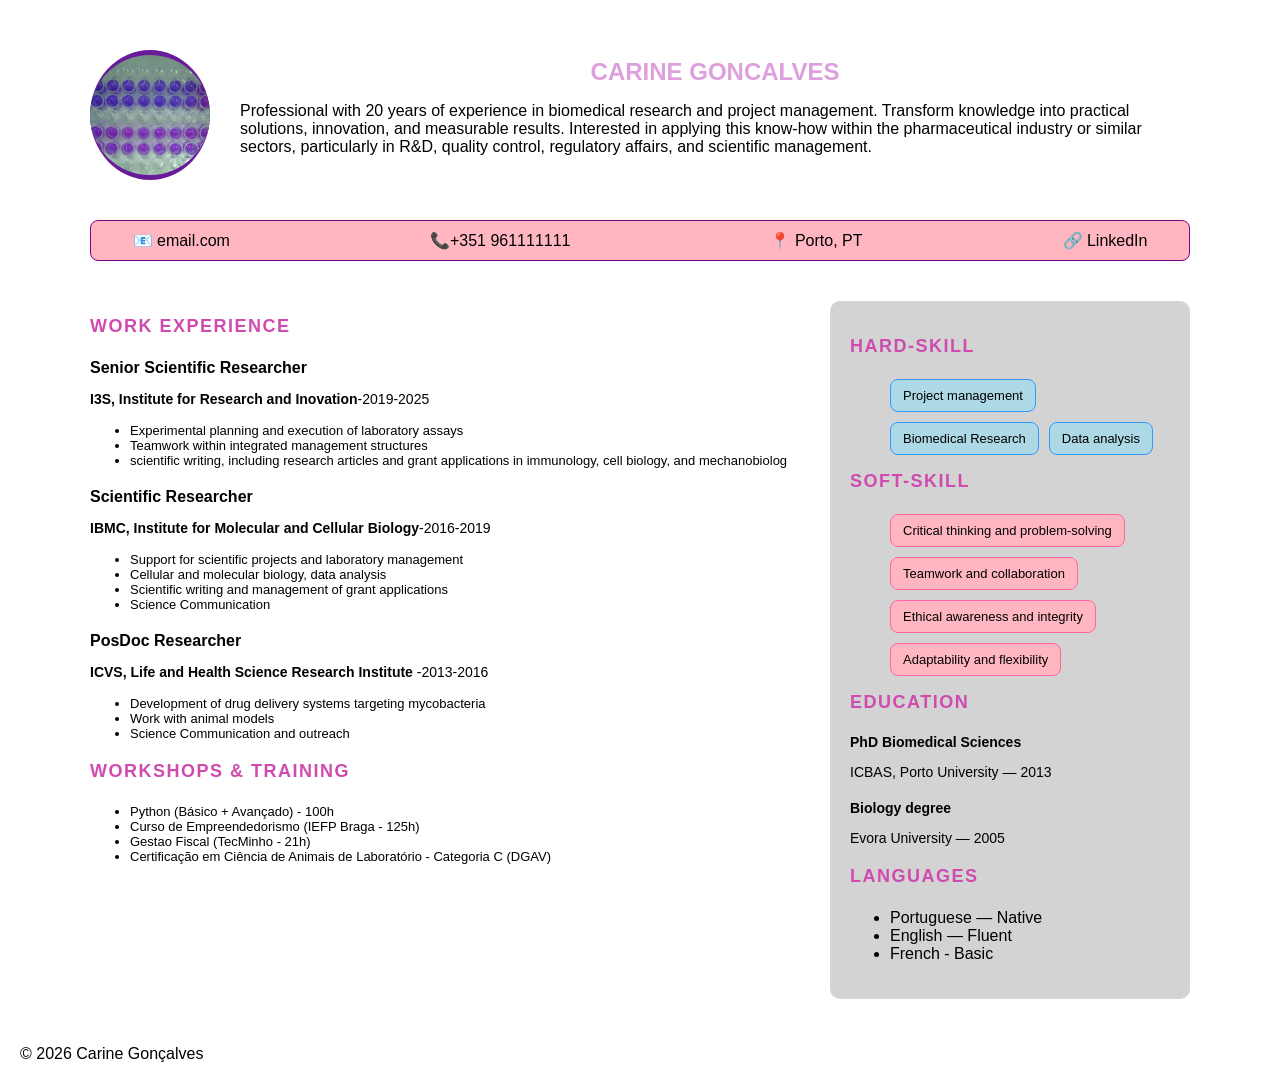
<file: index.html>
<!DOCTYPE html>
<html lang="en-pt">
<head>
    <meta charset="UTF-8">
    <meta name="viewport" content="width=device-width, initial-scale=1.0">
    <title>CV</title>
    <link rel="stylesheet" href="style.css">
</head>
<body>

    <div class = "container">
        <header class = "header">

            <div class="foto-wrapper">
                <img src="foto.png" alt="foto perfil" class="perfil">
            </div>


        <div class="header_right">
             <h1> Carine Goncalves</h1>
            <p class="resumo">Professional with 20 years of experience in biomedical research and project management. Transform knowledge into practical solutions, innovation, and measurable results. Interested in applying this know-how within the pharmaceutical industry or similar sectors, particularly in R&D, quality control, regulatory affairs, and scientific management.</p>
         </div>

        </header>
    
    
        <nav arial-label="Contact" class="contact-box">
        <ul>
            <li><a href="mailto:email.com">📧 email.com</a></li>
            <li><a href="tel:+351961111111">📞+351 961111111</a></li>
            <li><a href="https://www.google.com/maps/place/Porto/@41.1622468,-8.6632392,13z/data=!3m1!4b1!4m6!3m5!1s0xd2465abc4e153c1:0xa648d95640b114bc!8m2!3d41.1579438!4d-8.6291053!16zL20vMHBtbjc?entry=ttu&g_ep=EgoyMDI2MDEyNy4wIKXMDSoASAFQAw%3D%3D"> 📍 Porto, PT</a></li>
            <li><a href="https://www.linkedin.com/in/carine-gonçalves" target="_blank"> 🔗 LinkedIn</a></li>
        </ul>
        </nav>

        <main class="main">
            <section>

            <h2>Work Experience</h2>

            <article>
            <h3>Senior Scientific Researcher</h3>
            <p><strong> I3S, Institute for Research and Inovation</strong>-2019-2025</p>
            <ul>
                <li>Experimental planning and execution of laboratory assays</li>
                <li>Teamwork within integrated management structures</li>
                <li>scientific writing, including research articles and grant applications in immunology, cell biology, and mechanobiolog</li>
            </ul>
            </article>

            <article>
                <h3>Scientific Researcher</h3>
                <p><strong> IBMC, Institute for Molecular and Cellular Biology</strong>-2016-2019</p>
                <ul>
                    <li>Support for scientific projects and laboratory management</li>
                    <li>Cellular and molecular biology, data analysis</li>
                    <li>Scientific writing and management of grant applications</li>
                    <li>Science Communication</li>
                </ul>
            </article>

            <article>
                <h3>PosDoc Researcher</h3>
                <p><strong> ICVS, Life and Health Science Research Institute </strong>-2013-2016</p>
                <ul>
                    <li>Development of drug delivery systems targeting mycobacteria</li>
                    <li>Work with animal models</li>
                    <li>Science Communication and outreach</li>
                </ul>
            </article>

            </section>

            <section>

             <h2>Workshops & Training</h2>

             <article>
                <ul>
                    <li>Python (Básico + Avançado) - 100h</li>
                    <li>Curso de Empreendedorismo (IEFP Braga - 125h)</li>
                    <li>Gestao Fiscal (TecMinho - 21h)</li>
                    <li>Certificação em Ciência de Animais de Laboratório - Categoria C (DGAV)</li>
                </ul>
            </article>

        </main>

        <aside class="sidebar">


         <!-- Competências -->
            <section>
                <h2>hard-skill</h2>
                <ul class="skills-list">
                    <li class="box hard-skill">Project management</li>
                    <li class="box hard-skill">Biomedical Research</li>
                    <li class="box hard-skill">Data analysis</li>
                </ul>

            </section>

            <section>
            <!--colocar todas as hard e soft skills numa caixa colorida - lightblue hard e lightpink soft-->
                <h2>soft-skill</h2>
                <ul class="skills-list">
                    <li class ="box soft-skill">Critical thinking and problem-solving</li>
                    <li class ="box soft-skill">Teamwork and collaboration</li>
                    <li class ="box soft-skill">Ethical awareness and integrity</li>
                    <li class ="box soft-skill">Adaptability and flexibility</li>
                </ul>
            </section>


                <!-- Formação Académica -->
                <section>
                    <h2>Education</h2>
                    <article>
                        <p><strong>PhD Biomedical Sciences</strong></p>
                        <p>ICBAS, Porto University — 2013</p>
                    </article>

                    <article>
                        <p><strong>Biology degree</strong></p>
                        <p>Evora University — 2005</p>
                    </article>
                </section>

      

                <!-- Idiomas -->
                <section>
                    <h2>Languages</h2>
                    <ul>
                        <li>Portuguese — Native</li>
                        <li>English — Fluent</li>
                        <li>French - Basic</li>
                    </ul>
                </section>

         </aside>
    
    </div>

    <!-- Rodapé -->
    <footer>
        <p>© 2026 Carine Gonçalves</p>
    </footer>


  

</body>
</html>
</file>
<file: style.css>
.container {
    max-width: 1100px;
    margin: 40px auto;
    background: #fff;
    padding: 30px;
    border-radius: 12px;


    display: grid;
    grid-template-columns: 2fr 1fr; /* coluna grande + coluna lateral */
    grid-template-rows: auto auto 1fr;

    grid-template-areas:
        "header  header"
        "contact contact"
        "main    sidebar";
       

    gap: 20px;
    margin: auto;
  }

body {
    font-family: Arial, sans-serif;
    margin: 20px;
}

.header {
    grid-area:header;
    display: flex;
    align-items: center;
    gap: 30px;
}

    .foto-wrapper {
    width: 130px;
    height: 130px;
    border-radius: 50%;
    background-color: #6a1b9a; /* cor da borda */
    display: flex;
    align-items: center;
    justify-content: center;
    }
    
    .perfil {
    width: 120px;
    height: 120px;
    border-radius: 50%;
    object-fit: cover;
    }


    .header_right h1 {
        margin:0;
        color:plum;
        font-size: 24px;
        font-weight: 600;
        text-transform: uppercase;
        text-align: center;
    }

    .header_right.resumo {
        margin:10px;
        color:aquamarine;
        font-size: 14px;
        letter-spacing: 1.5;
    }


  

.contact-box {
    grid-area: contact;
    background-color: lightpink; /* cor da caixa */
    border: 1px solid purple;
    border-radius: 8px;
    padding: 10px 20px;
    margin: 20px 0;
    display: flex;
    justify-content: center; /* centra horizontalmente */
}

.contact-box ul {
    list-style: none;
    display: flex;
    gap: 200px; /* espaço entre itens */
    padding: 0;
    margin: 0;
    flex-wrap: nowrap; /* permite quebra em telas pequenas */
    align-items: center;
}

/* seleciona todos os links a dentro da contact-box*/
.contact-box li a {
    text-decoration: none;
    color: #000;
    font-weight: 500;
    display: flex;
    align-items: center;
    gap: 5px
}

/*O seletor :hover aplica estilo quando o utilizador passa o rato por cima do link.
Neste caso, muda a cor do link para azul (#007acc) quando o rato está sobre ele, criando feedback visual ao utilizador*/
.contact-box li a:hover {
    color: #007acc;
}

.main {
    grid-area: main;
    
}

article {
    margin-bottom: 20px;
}

article h3 {
    font-size: 16px;
    margin-bottom: 4px;
}

article p {
    font-size: 14px;
    margin-bottom: 8 px;
}

article ul li{
    font-size: 13px;
    margin-bottom: 6 px;
}



h2 {
    font-size: 18px;
    letter-spacing: 1.5px;
    text-transform: uppercase;
    color: #d04baf;
    border-bottom: 2px;
    padding-bottom: 6px;
    margin-bottom: 15px;
}

.sidebar {
    grid-area: sidebar;
    background: lightgray;
    padding: 20px;
    border-radius: 10px;
    

}
/* Container de skills responsivo */
.skills-list {
    display: flex;
    flex-wrap: wrap; /* Permite que as caixas passem para a linha seguinte */
    gap: 10px; /* Espaço entre caixas */
}

/* Caixa genérica */
.box {
    display: inline-block;/* Caixa acompanha o tamanho do texto */
    padding: 8px 12px;
    border-radius: 8px;
    font-size: 13px;
    text-align: left;
    white-space:nowrap; /*Evita quebra de linha dentro da caixa*/
}

/* Hard skills */
.hard-skill {
    background-color: lightblue;
    border: 1px solid #3399ff;
    color: #000;
}

/* Soft skills */
.soft-skill {
    background-color: lightpink;
    border: 1px solid #ff66a3;
    color: #000;
}

/* Responsividade */
@media (max-width: 768px) {
    .container {
        grid-template-columns: 1fr;
        grid-template-areas:
        "header"
        "contact"
        "main"
        "sidebar";
    }
    .skills-list {
        justify-content: flex-start;
    }
    .contact-box ul {
        width: auto;
        margin-bottom: 5px;
        justify-content: flex-start;
        align-items: flex-start;
        gap: 10px;
    }
}
</file>
